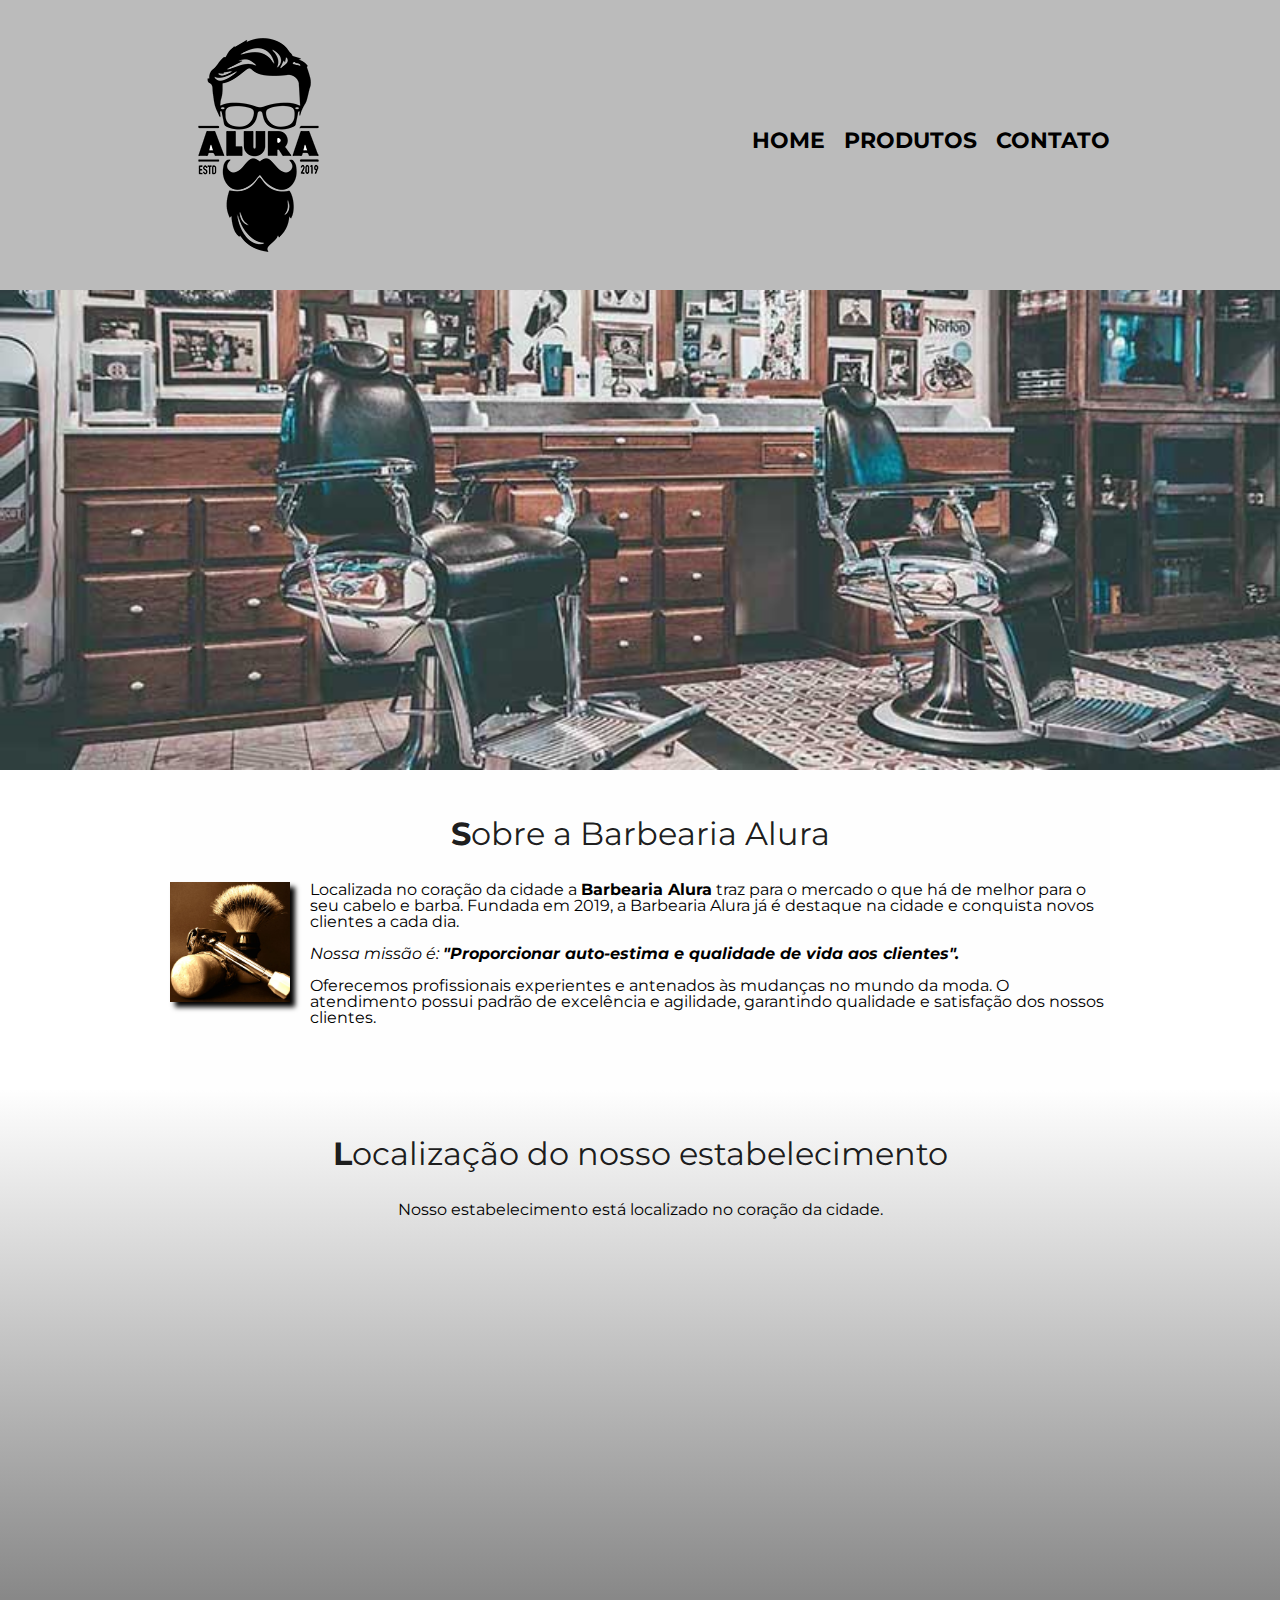
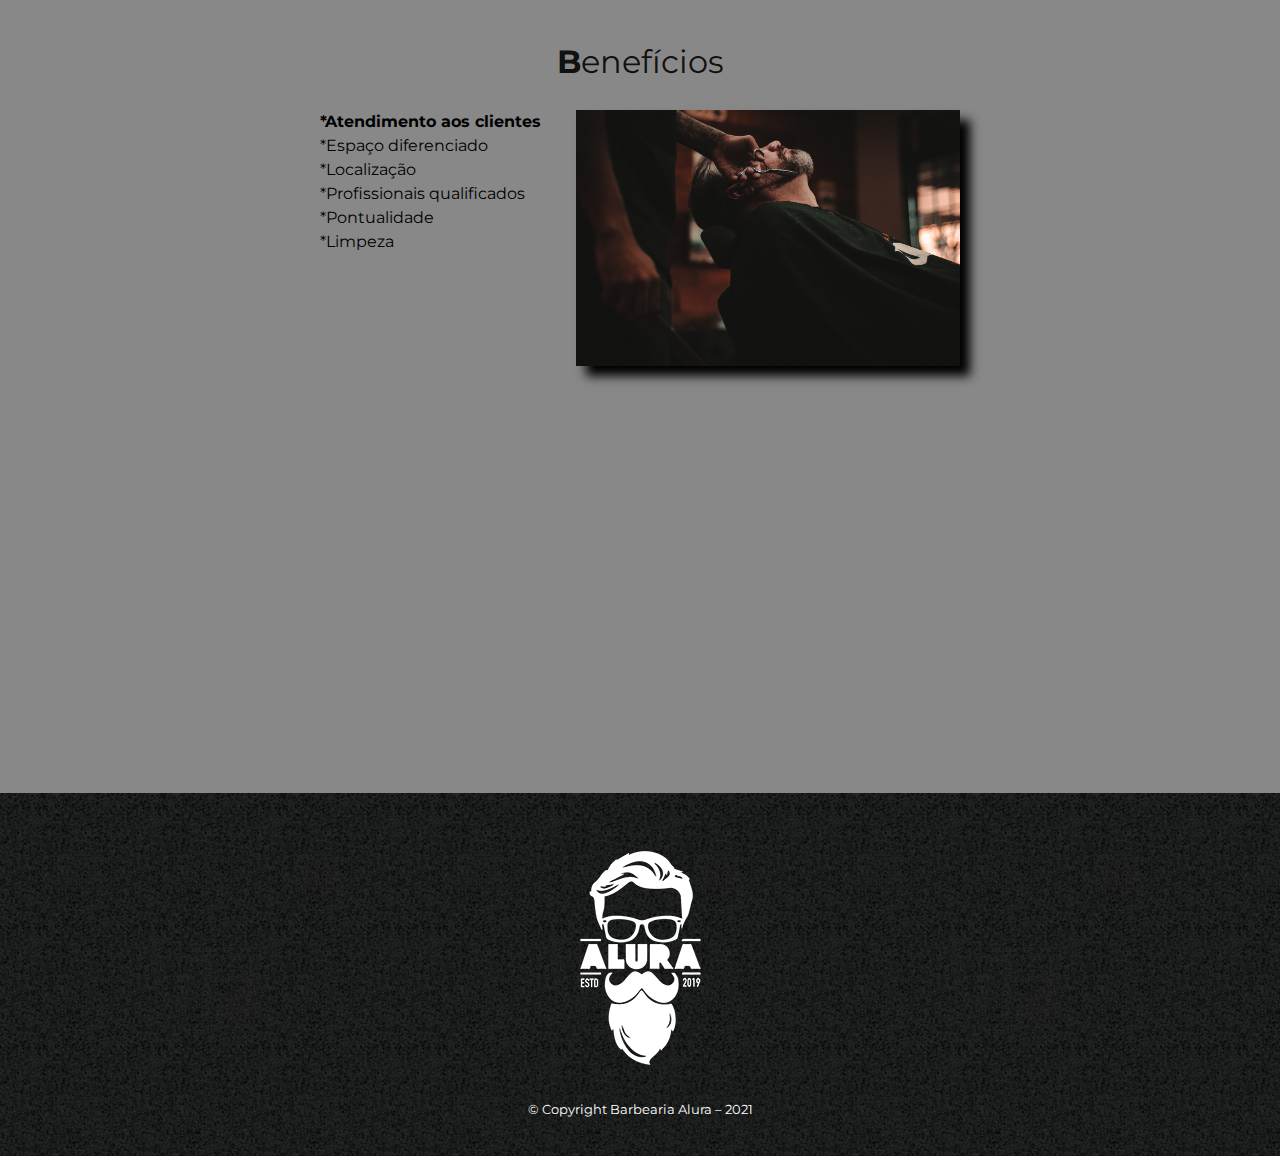
<file: index.html>
<head>
	<!DOCTYPE html>
		<html lang="pt-br">
			<title>Barbearia Alura</title>
				<meta charset="UTF-8">
						<link rel="stylesheet" type="text/css" href="reset.css">
						<link rel="stylesheet" type="text/css" href="style.css">
						<link href="https://fonts.googleapis.com/css?family=Montserrat&display=swap" rel="stylesheet">
</head>

<body>

	<header>
		<div class="caixa">
			<h1> <img src="logo.png"> </h1>
				<nav>
					<ul>
						<li><a href="index.html">Home</li></a>
						<li><a href="produtos.html">Produtos</li></a>
						<li><a href="contato.html">Contato</li></a>
					</ul>
				</nav>
			</div>
		</header>


	<img class="banner" src="banner.jpg">
	<main >
		<section class="principal">

			<h2 class="titulo-principal">Sobre a Barbearia Alura</h2>

			<img class="utensilios" src="utensilios.jpg" alt="Utensilios de um barbeiro">

			<p>Localizada no coração da cidade a <strong>Barbearia Alura</strong> traz para o mercado o que há de melhor para o seu cabelo e barba. Fundada em 2019, a Barbearia Alura já é destaque na cidade e conquista novos clientes a cada dia.</p>

			<p id="missao"><em>Nossa missão é: <strong>"Proporcionar auto-estima e qualidade de vida aos clientes".</strong></p></em>

			<P >Oferecemos profissionais experientes e antenados às mudanças no mundo da moda. O atendimento possui padrão de excelência e agilidade, garantindo qualidade e satisfação dos nossos clientes.</P>

		</section>

		<section class="mapa">
			<h3 class="titulo-principal">Localização do nosso estabelecimento</h3>
			<p>Nosso estabelecimento está localizado no coração da cidade.</p>

		<div class="mapa-conteudo">
			<iframe src="https://www.google.com/maps/embed?pb=!1m18!1m12!1m3!1d3656.448598130836!2d-46.6346533844751!3d-23.5882393684719!2m3!1f0!2f0!3f0!3m2!1i1024!2i768!4f13.1!3m3!1m2!1s0x94ce5a2b2ed7f3a1%3A0xab35da2f5ca62674!2sCaelum%20-%20Escola%20de%20Tecnologia!5e0!3m2!1spt-BR!2sbr!4v1631624490442!5m2!1spt-BR!2sbr" width="100%" height="300" style="border:0;" allowfullscreen="" loading="lazy"></iframe>
		</div>
			
		</section>


		<section class="beneficios">
			<h3 class="titulo-principal">Benefícios</h3>

			<div class="conteudo-beneficios">
					
				

				<ul class="lista-beneficios">
					<li class="itens">Atendimento aos clientes</li>
					<li class="itens">Espaço diferenciado</li>
					<li class="itens">Localização</li>
					<li class="itens">Profissionais qualificados</li>
					<li class="itens">Pontualidade</li>
					<li class="itens">Limpeza</li>
				</ul><img class="imagem-beneficios" src="beneficios.jpg">
			</div>

		<div class="video">
			<iframe width="560" height="315" src="https://www.youtube.com/embed/wcVVXUV0YUY" title="YouTube video player" frameborder="0" allow="accelerometer; autoplay; clipboard-write; encrypted-media; gyroscope; picture-in-picture" allowfullscreen></iframe>
		</div>

		</section>
	</main>

		<footer>
			<img src="logo-branco.png" alt="Logo da Barbearia Alura">
			<p class="copyright">&copy; Copyright Barbearia Alura – 2021</p>
		</footer>
</body>
</file>
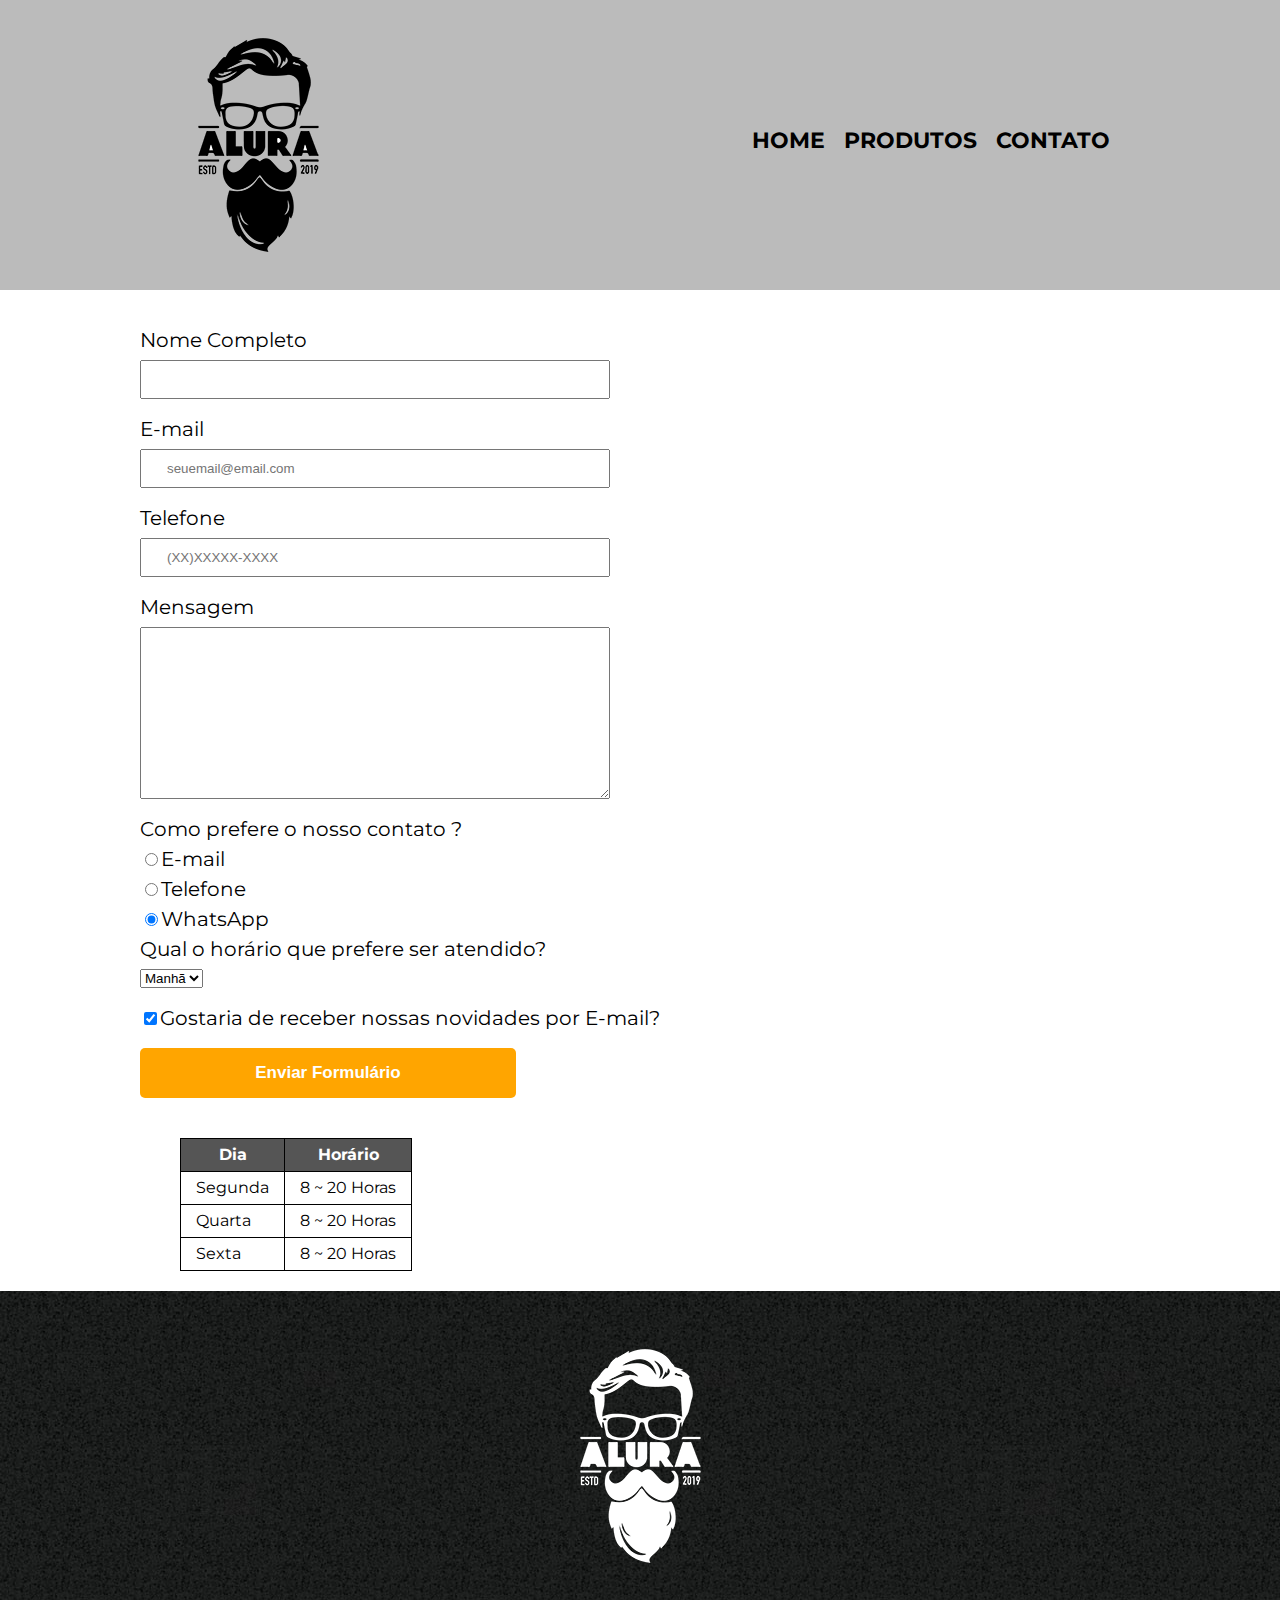
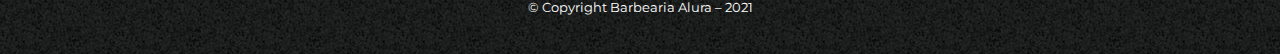
<file: contato.html>
<head>
	<!DOCTYPE html>
		<html lang="pt-br">
			<title>Contato - Barbearia Alura</title>
				<meta charset="UTF-8">
						<link rel="stylesheet" type="text/css" href="reset.css">
						<link rel="stylesheet" type="text/css" href="style.css">
						<link href="https://fonts.googleapis.com/css?family=Montserrat&display=swap" rel="stylesheet">
</head>


<body>
	<header>
		<fieldset class="caixa">
			<h1> <img src="logo.png" alt="Logo da Barbearia Alura"> </h1>
				<nav>
					<ul>
						<li><a href="index.html">Home</li></a>
						<li><a href="produtos.html">Produtos</li></a>
						<li><a href="contato.html">Contato</li></a>
					</ul>
				</nav>
			</fieldset>
		</header>

		<main class="PRINCIPIO">
			<form>
				<label for="nome_completo">Nome Completo</label>
				<input type="text" id="nome_completo" class="input-padrao" required>

				<label for="email">E-mail</label>
				<input type="email" id="email" class="input-padrao" required placeholder="seuemail@email.com">

				<label for="telefone">Telefone</label>
				<input type="tel" id="telefone" class="input-padrao" required placeholder="(XX)XXXXX-XXXX">

				<label for="mensagem">Mensagem</label>
				<textarea cols="70" rows="10" id="mensagem" class="input-padrao" required></textarea>


				<fieldset>
					<legend>Como prefere o nosso contato ?</legend>

					<label for="radio-email"><input type="radio" name="contato" value="email" id="radio-email">E-mail</label>
					

					<label for="radio-telefone"><input type="radio" name="contato"  value="telefone" id="radio-telefone">Telefone</label>
					

					<label for="radio-whats"><input type="radio" name="contato"  value="whats" id="radio-whats" checked>WhatsApp</label>
					
				</fieldset>

				<fieldset>
					<legend>Qual o horário que prefere ser atendido?</legend>
					<select>
						<option>Manhã</option>
						<option>Tarde</option>
						<option>Noite</option>
					</select>
				</fieldset>

				<label class="checkbox"><input type="checkbox" checked>Gostaria de receber nossas novidades por E-mail?</label>

				<input type="submit" value="Enviar Formulário" class="enviar">
			</form>

			<table>

				<thead>
					<tr>
						<th>Dia</th>
						<th>Horário</th>
					</tr>
				</thead>

				<tbody>
					<tr>
						<td>Segunda</td>
						<td>8 ~ 20 Horas</td>
					</tr>

					<tr>
						<td>Quarta</td>
						<td>8 ~ 20 Horas</td>
					</tr>

					<tr>
						<td>Sexta</td>
						<td>8 ~ 20 Horas</td>
					</tr>
					
				</tbody>

			</table>
		</main>

		<footer>
			<img src="logo-branco.png" alt="Logo da Barbearia Alura">
			<p class="copyright">&copy; Copyright Barbearia Alura – 2021</p>
		</footer>
			</body>
</html>
</file>
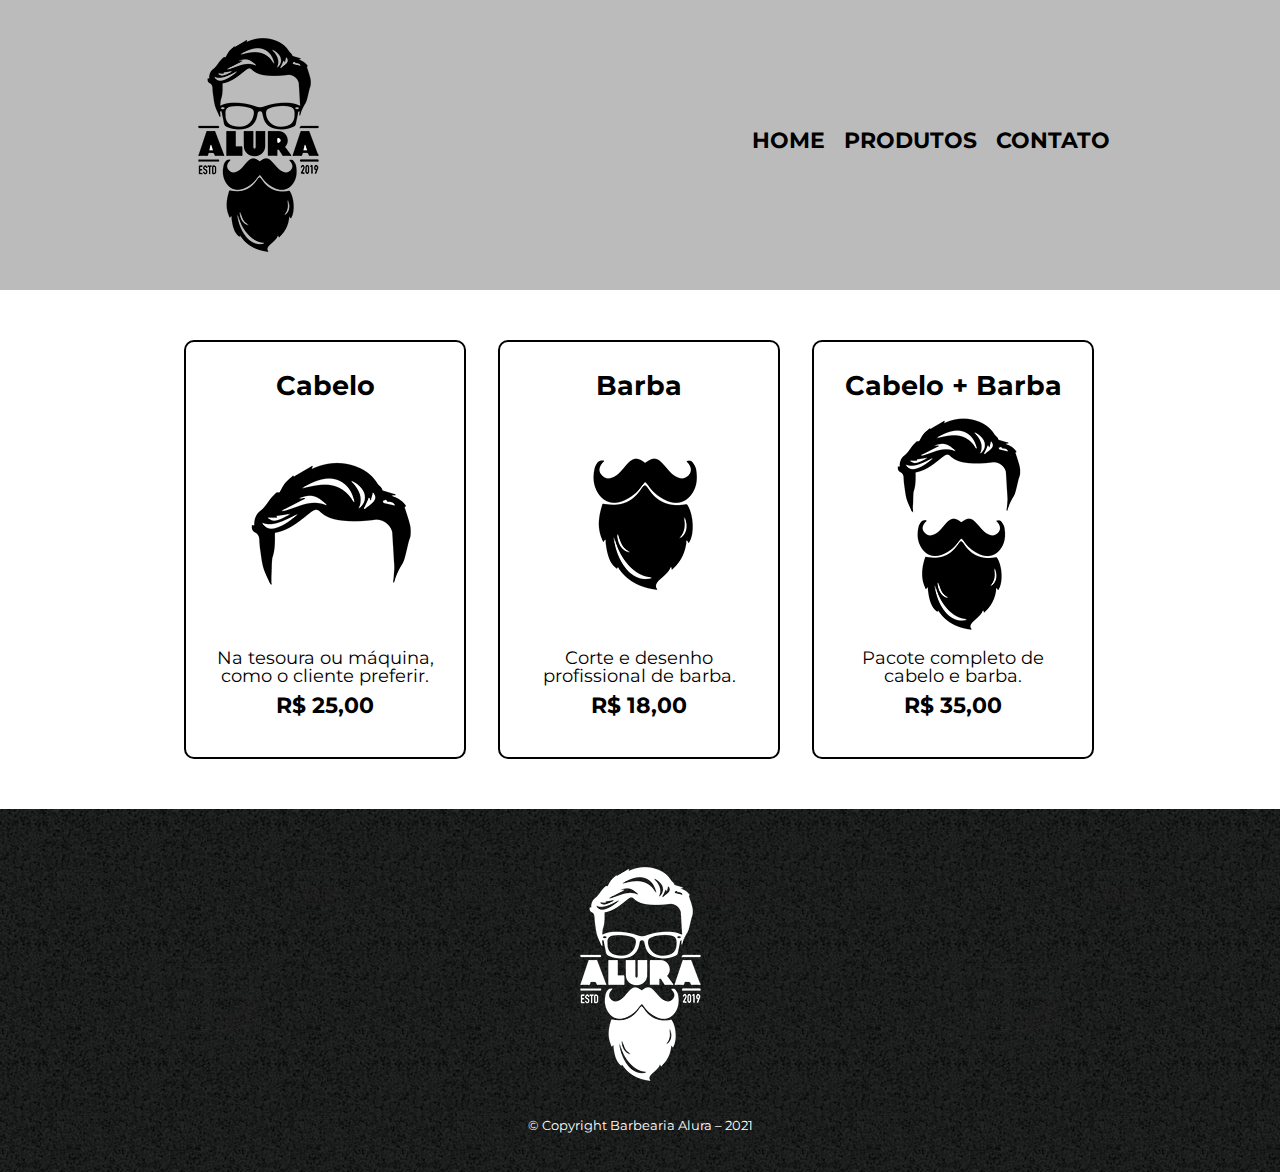
<file: produtos.html>
<head>
	<!DOCTYPE html>
		<html lang="pt-br">
			<title>Produtos - Barbearia Alura</title>
				<meta charset="UTF-8">
						<link rel="stylesheet" type="text/css" href="reset.css">
						<link rel="stylesheet" type="text/css" href="style.css">
						<link href="https://fonts.googleapis.com/css?family=Montserrat&display=swap" rel="stylesheet">
</head>


<body>
	<header>
		<div class="caixa">
			<h1> <img src="logo.png"> </h1>
				<nav>
					<ul>
						<li><a href="index.html">Home</li></a>
						<li><a href="produtos.html">Produtos</li></a>
						<li><a href="contato.html">Contato</li></a>
					</ul>
				</nav>
			</div>
		</header>

		<main>
			<ul class="produtos">
				<li>
					<h2>Cabelo</h2>
					<img src="cabelo.jpg">
					<p class="produto-descrição"> Na tesoura ou máquina, como o cliente preferir.</p>
					<p class="produto-preço">R$ 25,00</p>
				</li>

				<li>
					<h2>Barba</h2>
					<img src="barba.jpg">
					<p class="produto-descrição">Corte e desenho profissional de barba.</p>
					<p class="produto-preço">R$ 18,00</p>
				</li>

				<li>
					<h2>Cabelo + Barba</h2>
					<img src="cabelo+barba.jpg">
					<p class="produto-descrição">Pacote completo de cabelo e barba.</p>
					<p class="produto-preço">R$ 35,00</p>
				</li>

			</ul>
		</main>

		<footer>
			<img src="logo-branco.png">
			<p class="copyright">&copy; Copyright Barbearia Alura – 2021</p>
		</footer>
	</body>
</html>
</file>
<file: style.css>
body {
    font-family: 'Montserrat', sans-serif;
}

header {
	background: #BBBBBB;
	padding: 20px 0;
}

.caixa{
	position: relative;
	width: 940px;
	margin: 0 auto;
}

nav{
	position: absolute;
	top: 110px;
	right: 0px;
}



nav li {
    display: inline;
    margin: 0 0 0 15px;
}

nav a {
	text-transform: uppercase;
	color: #000000;
	font-weight: bold;
	font-size: 22px;
	text-decoration: none;
}

nav a:hover{
	color: #C78C19;
	text-decoration: underline;
}

.produtos{
	width: 940px;
	margin: 0 auto;
	padding: 50px 0;
}

.produtos li{
 display: inline-block;
 text-align: center;
 width: 30%;
 vertical-align: top;
 margin: 0 1.5%;
 padding: 30px 20px;
 box-sizing: border-box;
 border-color: #000000 ;
 border-width: 2px ;
 border-style: solid ;
 border-radius: 10px;
}

.produtos li:hover{
	border-color: #C78C19;
}

.produtos li:active{
	border-color: #088C19;
}

.produtos li:hover h2{
	font-size: 31px
}

.produtos h2{
	font-weight: bold;
	font-size: 27px;
}

.produto-descrição{
	font-size: 18px
}

.produto-preço{
	font-weight: bold;
	font-size: 22px;
	padding: 10px 0;
}

footer{
	text-align: center;
	background: url("bg.jpg");
	padding: 40px 0;
}

.copyright{
	color: #FFFFFF;
	font-size: 13px;
	margin-top: 20px;
}

.PRINCIPIO{
	width: 940px;
	margin: 0 auto;
	margin-right: 200px;
}

form{
	margin: 40px 0;
}
form label, form legend {
    display:block;
    font-size: 20px;
    margin: 0 0 10px;
}

.input-padrao{
    display: block;
    margin: 0 0 20px;
    padding: 10px 25px;
    width: 50%;
}

.checkbox{
	margin: 20px 0;
}

.enviar{
	width: 40%;
	padding: 15px 0;
	background: orange;
	color: white;
	font-weight: bold;
	font-size: 17px;
	border: none;
	border-radius: 5px;
	transition: 1s all;
	cursor: pointer;
}
.enviar:hover{
	background: darkorange;
	transform: scale(1.2);
}

table{
	margin: 20px 40px;
}

thead{
	background: #555555;
	color: white;
	font-weight: bold;
}
td, th{
	border: 1px solid #000000;
	padding: 8px 15px;
}

/* CSS DA PÁGINA INICIAL*/

.banner{
	width: 100%;

}

.titulo-principal {
    text-align: center;
    font-size: 2em;
    margin: 0 0 1em;
    clear: left;
    color: rgb(0,0,0,0.9);
}

.titulo-principal:first-letter {
    font-weight: bold;
}


.principal{
	padding: 3em 0;
	background: #FEFEFE;
	width: 940px;
	margin: 0 auto;
}

.principal p{
	margin-bottom: 1em;
}

.principal strong{
	font-weight: bold;
}

.principal em {
	font-style: italic;
}

.utensilios{
	width: 120px;
    float: left;
    margin: 0 20px 20px 0;
    opacity: 1;
    transition: 400ms;
    box-shadow: 5px 5px 5px 0 #000000;
}

.utensilios:hover {
    opacity: 0.3;
}

.mapa {
    padding: 3em 0;
    background: linear-gradient(#FEFEFE, #888888);
}

.mapa-conteudo{
	width: 940px;
	margin: 0 auto;
}

.mapa p {
    margin: 0 0 2em;
    text-align: center;
}

.beneficios{
	 padding: 3em 0;
	 background: #888888;
}

.conteudo-beneficios{
	width: 640px;
	margin: 0 auto;
}

.lista-beneficios{
	width: 40%;
	display: inline-block;
	vertical-align: top;

}

.itens{
	line-height: 1.5;
}

.itens:first-child{
	font-weight: bold;
}

.itens:before{
    content: "*"
}

.imagem-beneficios {
    width: 60%;
    opacity: 1;
    transition: 400ms;
    box-shadow: 10px 10px 10px 0 #000000;
}

.imagem-beneficios:hover {
    opacity: 0.3;
}


.video{
	width: 560px;
	margin: 2em auto;
}

@media screen and (max-width: 480px) { 
    .caixa, .principal, .conteudo-beneficios, .mapa-conteudo, .video {
        width: auto;
    }
    h1 {
    text-align: center;
}
	nav {
    position:static;
}
.	lista-beneficios, imagem-beneficios {
    width: 100%
}
}
</file>
